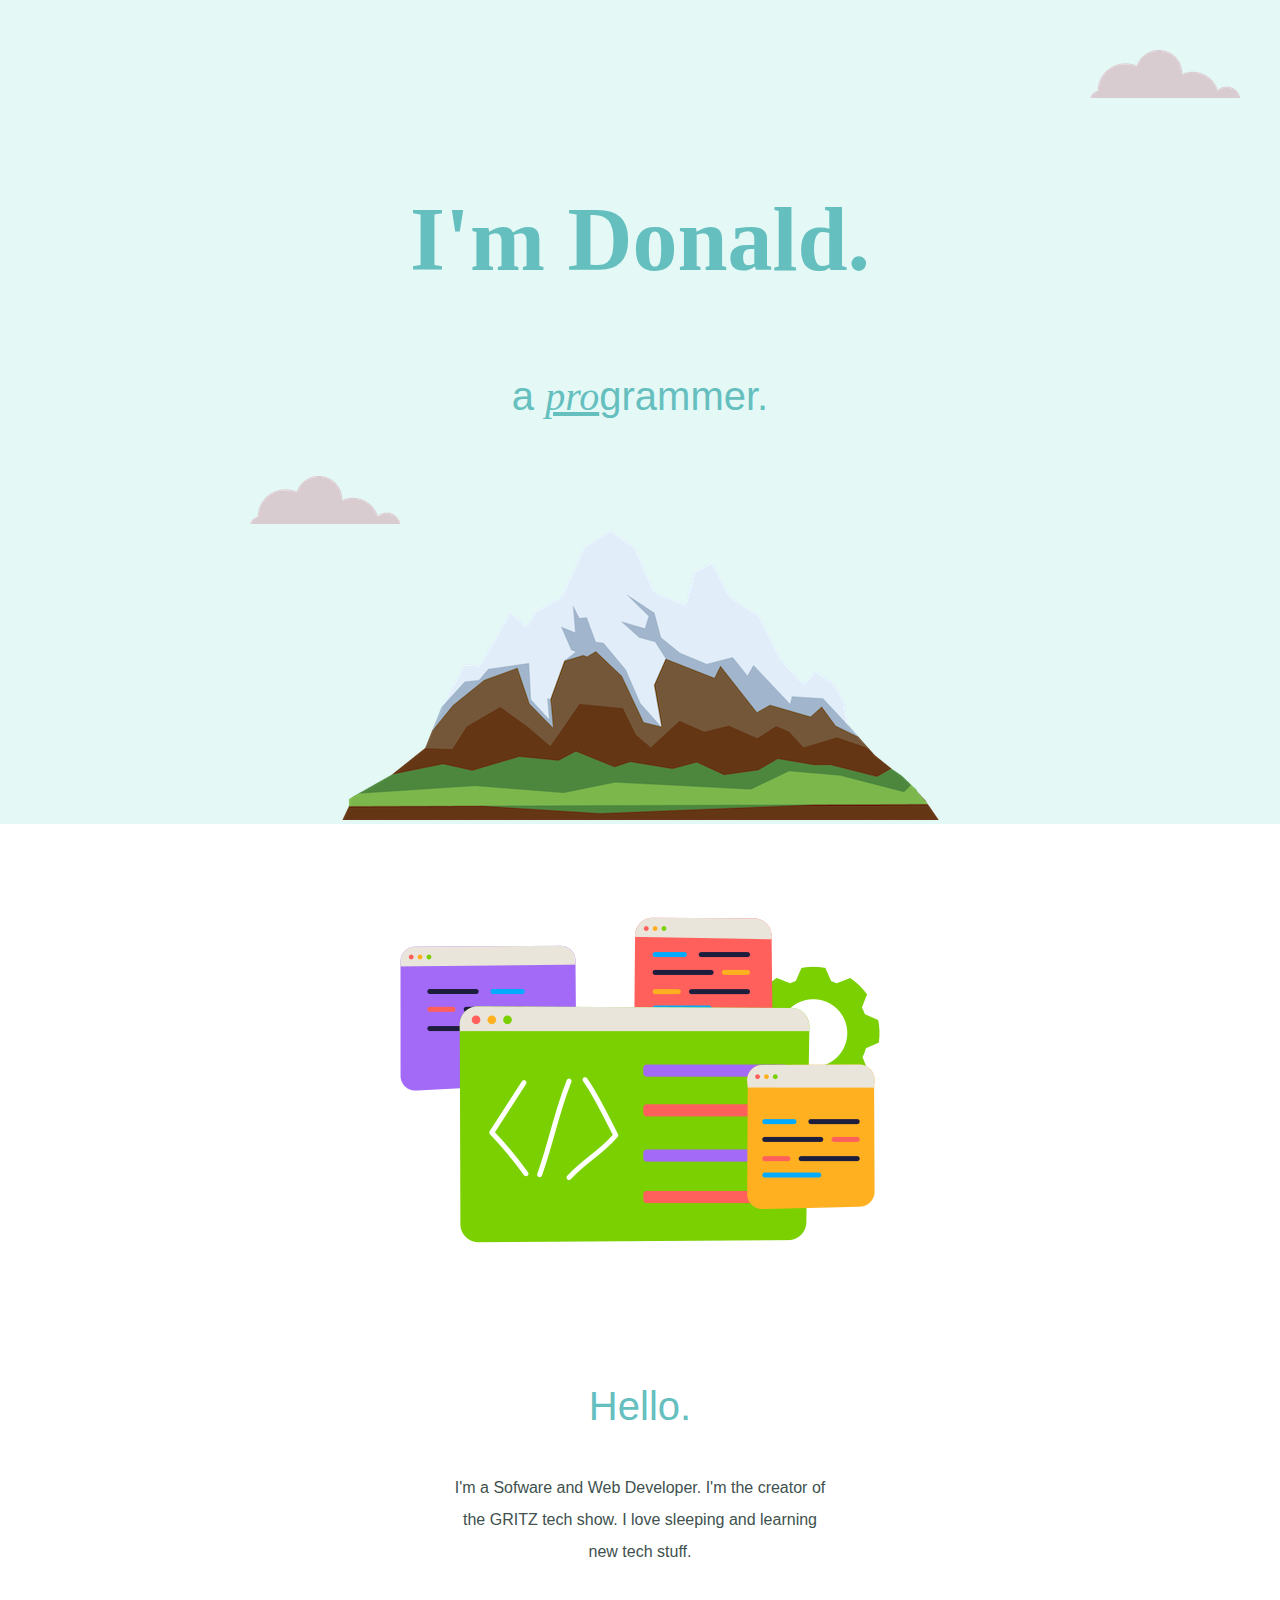
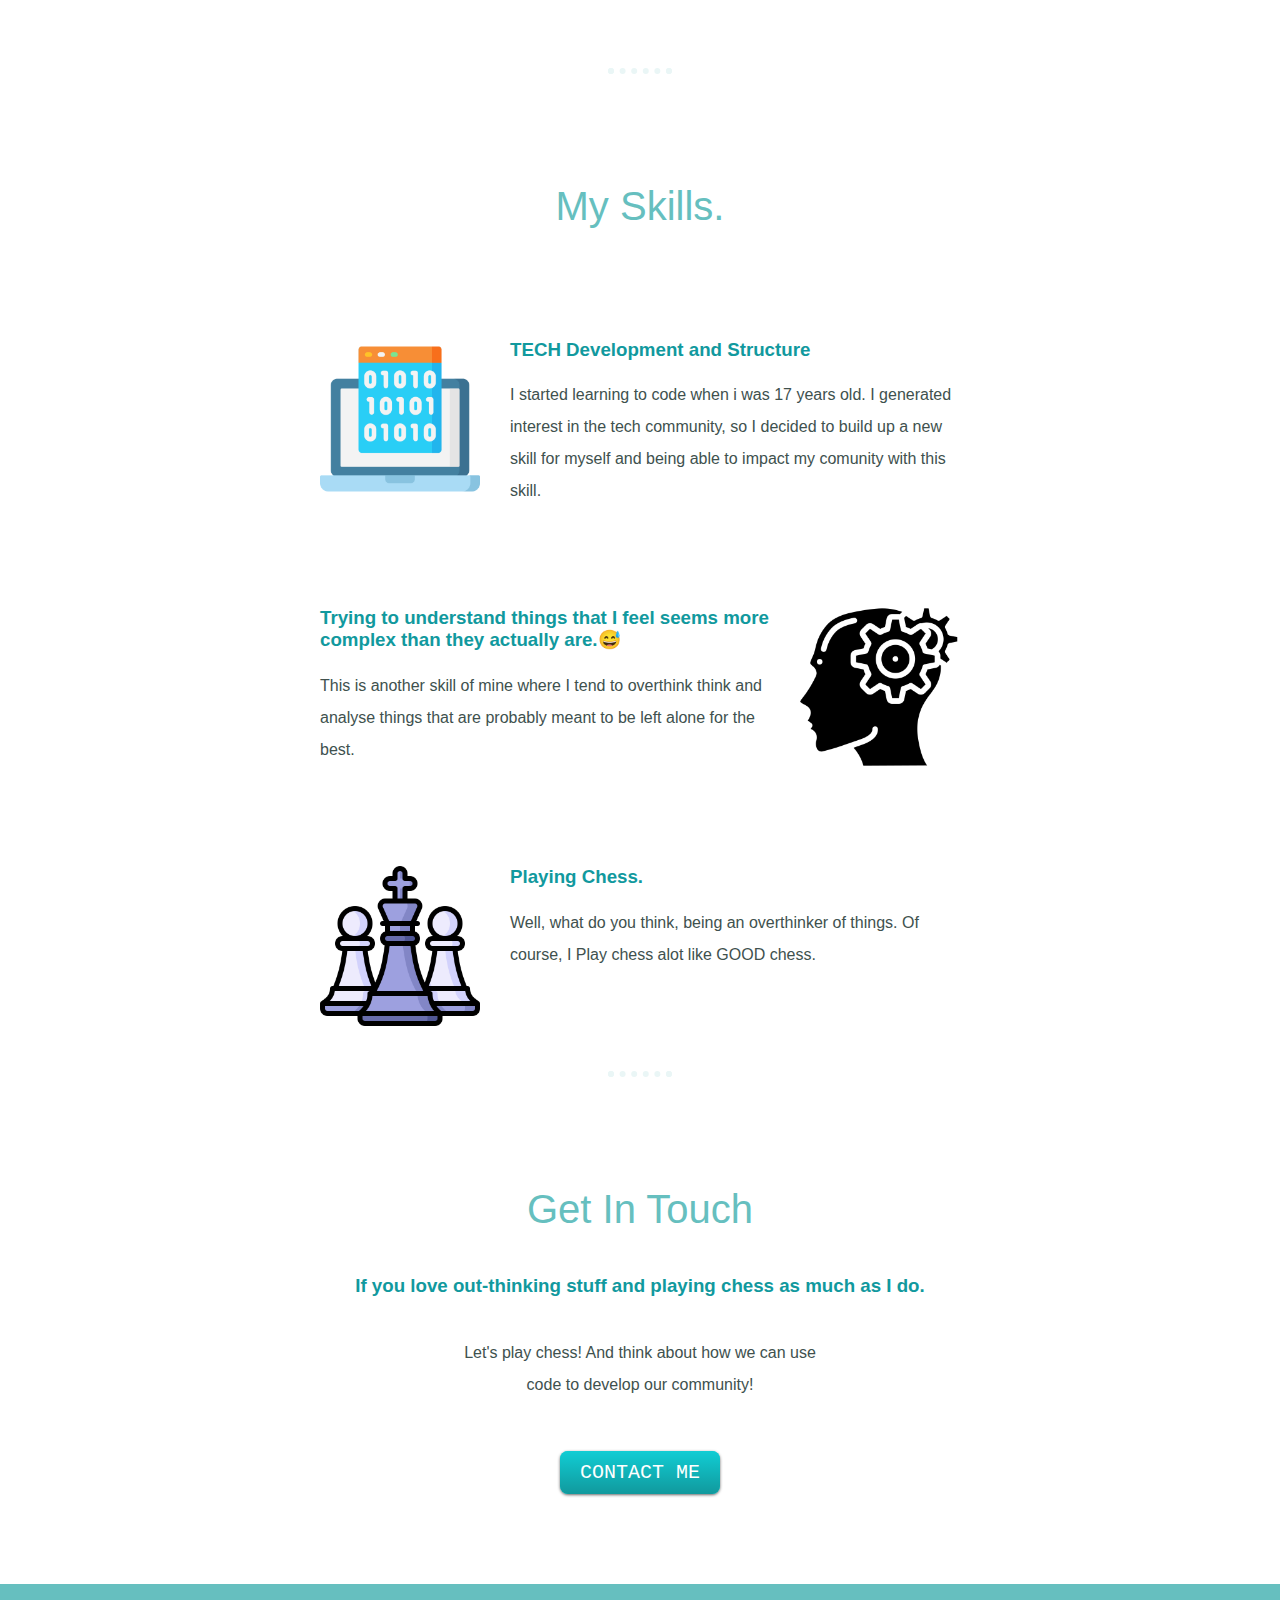
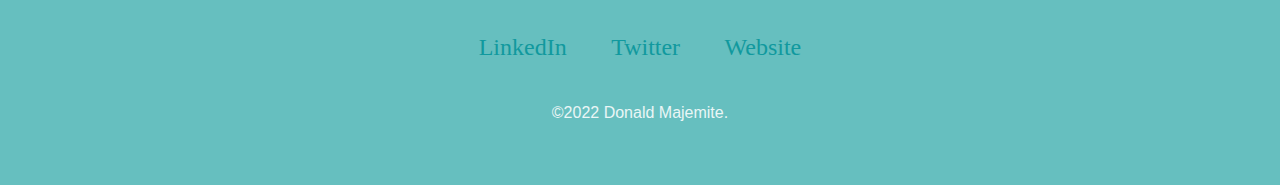
<file: index.html>
<!DOCTYPE html>
<html lang="en">

<head>
    <meta charset="UTF-8">
    <title>Donald Majemite</title>
    <link rel="icon" href="images/favicon.ico">
    <link rel="stylesheet" type="text/css" href="css/styles.css">
</head>

<body>
    <div class="top_container">
        <img class="cloud1" src="images/cloud.png" alt="cloud-img1">
        <h1>I'm Donald.
        </h1>
        <h2>a <span class="pro"><em>pro</em></span>grammer.</h2>
        <img class="cloud2" src="images/cloud.png" alt="cloud-img2">
        <img src="images/mountain.png" alt="mountain-img">
    </div>
    <div class="middle-container">
        <div class="profile">
            <img class="my-love" src="images/web-programming.png" alt="tems my love">
            <h2>Hello.</h2>
            <p class="intro">I'm a Sofware and Web Developer. I'm the creator of the GRITZ tech show. I love sleeping and learning new tech stuff.</p>
        </div>
        <hr>
        <div class="skills">
            <h2>My Skills.</h2>
            <div class="skill-row">
                <img class="code-img" src="images/structured-data.png" alt="dev-img">
                <h3>TECH Development and Structure</h3>
                <p>I started learning to code when i was 17 years old. I generated interest in the tech community, so I decided to build up a new skill for myself and being able to impact my comunity with this skill. </p>
            </div>
            <div class="skill-row">
                <img class="thinking-img" src="images/thinking (2).png" alt="thinking...">
                <h3>Trying to understand things that I feel seems more complex than they actually are.😅</h3>
                <p>This is another skill of mine where I tend to overthink think and analyse things that are probably meant to be left alone for the best.</p>
            </div>
            <div class="skill-row">
                <img class="chess-img" src="images/chess.png" alt="chess-board">
                <h3>Playing Chess.</h3>
                <p>Well, what do you think, being an overthinker of things. Of course, I Play chess alot like GOOD chess.</p>
            </div>
        </div>
        <hr>
        <div class="contact-me">
            <h2>Get In Touch</h2>
            <h3>If you love out-thinking stuff and playing chess as much as I do.</h3>
            <p class="contact-message">Let's play chess! And think about how we can use code to develop our community!</p>
            <a class="btn" href="donaldmajemite@gmail.com">CONTACT ME</a>
        </div>
    </div>


    <div class="bottom-container">
        <a class="footer-link" href="https://www.linkedin.com/in/donald-majemite-768610233">LinkedIn</a>
        <a class="footer-link" href="https://twitter.com/donaldmajemite">Twitter</a>
        <a class="footer-link" href="https://donaldmajemite.github.io/CV/">Website</a>
        <p class="copyright">©2022 Donald Majemite.</p>
    </div>


</body>

</html>
</file>
<file: explaining div.html>
<!DOCTYPE html>
<html lang="en">

<head>
    <meta charset="UTF-8">
    <meta http-equiv="X-UA-Compatible" content="IE=edge">
    <meta name="viewport" content="width=device-width, initial-scale=1.0">
    <title>Document</title>
</head>

<body>
    <div style="background-color: blue; border-top: 40px;">
        <p>Hello World</p>
    </div>

</body>

</html>
</file>
<file: css/styles.css>
body {
    color: #40514E;
    margin: 0;
    text-align: center;
    font-family: sans-serif;
}

h1 {
    margin-top: 50px;
    margin-bottom: 0;
    font-family: cursive;
    font-size: 5.625rem;
    color: #66BFBF;
    line-height: 2;
}

h2 {
    font-size: 2.5rem;
    color: #66BFBF;
    font-weight: normal;
    padding: 10px;
}

h3 {
    color: #11999E;
}

a {
    color: #11999E;
    font-family: cursive;
    margin: 10px 20px;
    text-decoration: none;
}

a:hover {
    color: #eaf6f6;
}

hr {
    border: dotted #EAF6F6 6px;
    border-bottom: none;
    width: 4%;
    margin: 100px auto;
}

p {
    line-height: 2;
}

.intro {
    width: 30%;
    margin: auto;
}

.top_container {
    background-color: #E4F9F5;
    position: relative;
    padding-top: 100px;
}

.middle_container {
    margin: 100px 0px 100px 0px;
}

.bottom-container {
    margin-top: 100px;
    background-color: #66BFBF;
    padding: 50px 0 20px;
}

.pro {
    text-decoration: underline;
    font-family: cursive;
}

.cloud1 {
    position: absolute;
    right: 40px;
    top: 50px;
}

.cloud2 {
    position: absolute;
    left: 250px;
    bottom: 300px;
}

.skill-row {
    width: 50%;
    margin: 100px auto 100px auto;
    text-align: left;
}

.code-img {
    width: 25%;
    float: left;
    margin-right: 30px;
}

.thinking-img {
    width: 25%;
    float: right;
    margin-left: 30px;
}

.chess-img {
    width: 25%;
    float: left;
    margin-right: 30px;
}

.contact-message {
    width: 30%;
    margin: 40px auto 60px;
}

.copyright {
    color: #EAF6F6;
    padding: 20px 0;
}

.footer-link {
    font-size: 1.5rem;
}

.btn {
    background: #11cdd4;
    background-image: -webkit-linear-gradient(top, #11cdd4, #11999d);
    background-image: -moz-linear-gradient(top, #11cdd4, #11999d);
    background-image: -ms-linear-gradient(top, #11cdd4, #11999d);
    background-image: -o-linear-gradient(top, #11cdd4, #11999d);
    background-image: linear-gradient(to bottom, #11cdd4, #11999d);
    -webkit-border-radius: 8;
    -moz-border-radius: 8;
    border-radius: 8px;
    -webkit-box-shadow: 0px 1px 3px #666666;
    -moz-box-shadow: 0px 1px 3px #666666;
    box-shadow: 0px 1px 3px #666666;
    font-family: Courier New;
    color: #ffffff;
    font-size: 20px;
    padding: 10px 20px 10px 20px;
    text-decoration: none;
}

.btn:hover {
    background: #30e3cb;
    background-image: -webkit-linear-gradient(top, #30e3cb, #2bc4ad);
    background-image: -moz-linear-gradient(top, #30e3cb, #2bc4ad);
    background-image: -ms-linear-gradient(top, #30e3cb, #2bc4ad);
    background-image: -o-linear-gradient(top, #30e3cb, #2bc4ad);
    background-image: linear-gradient(to bottom, #30e3cb, #2bc4ad);
    text-decoration: none;
}
</file>
